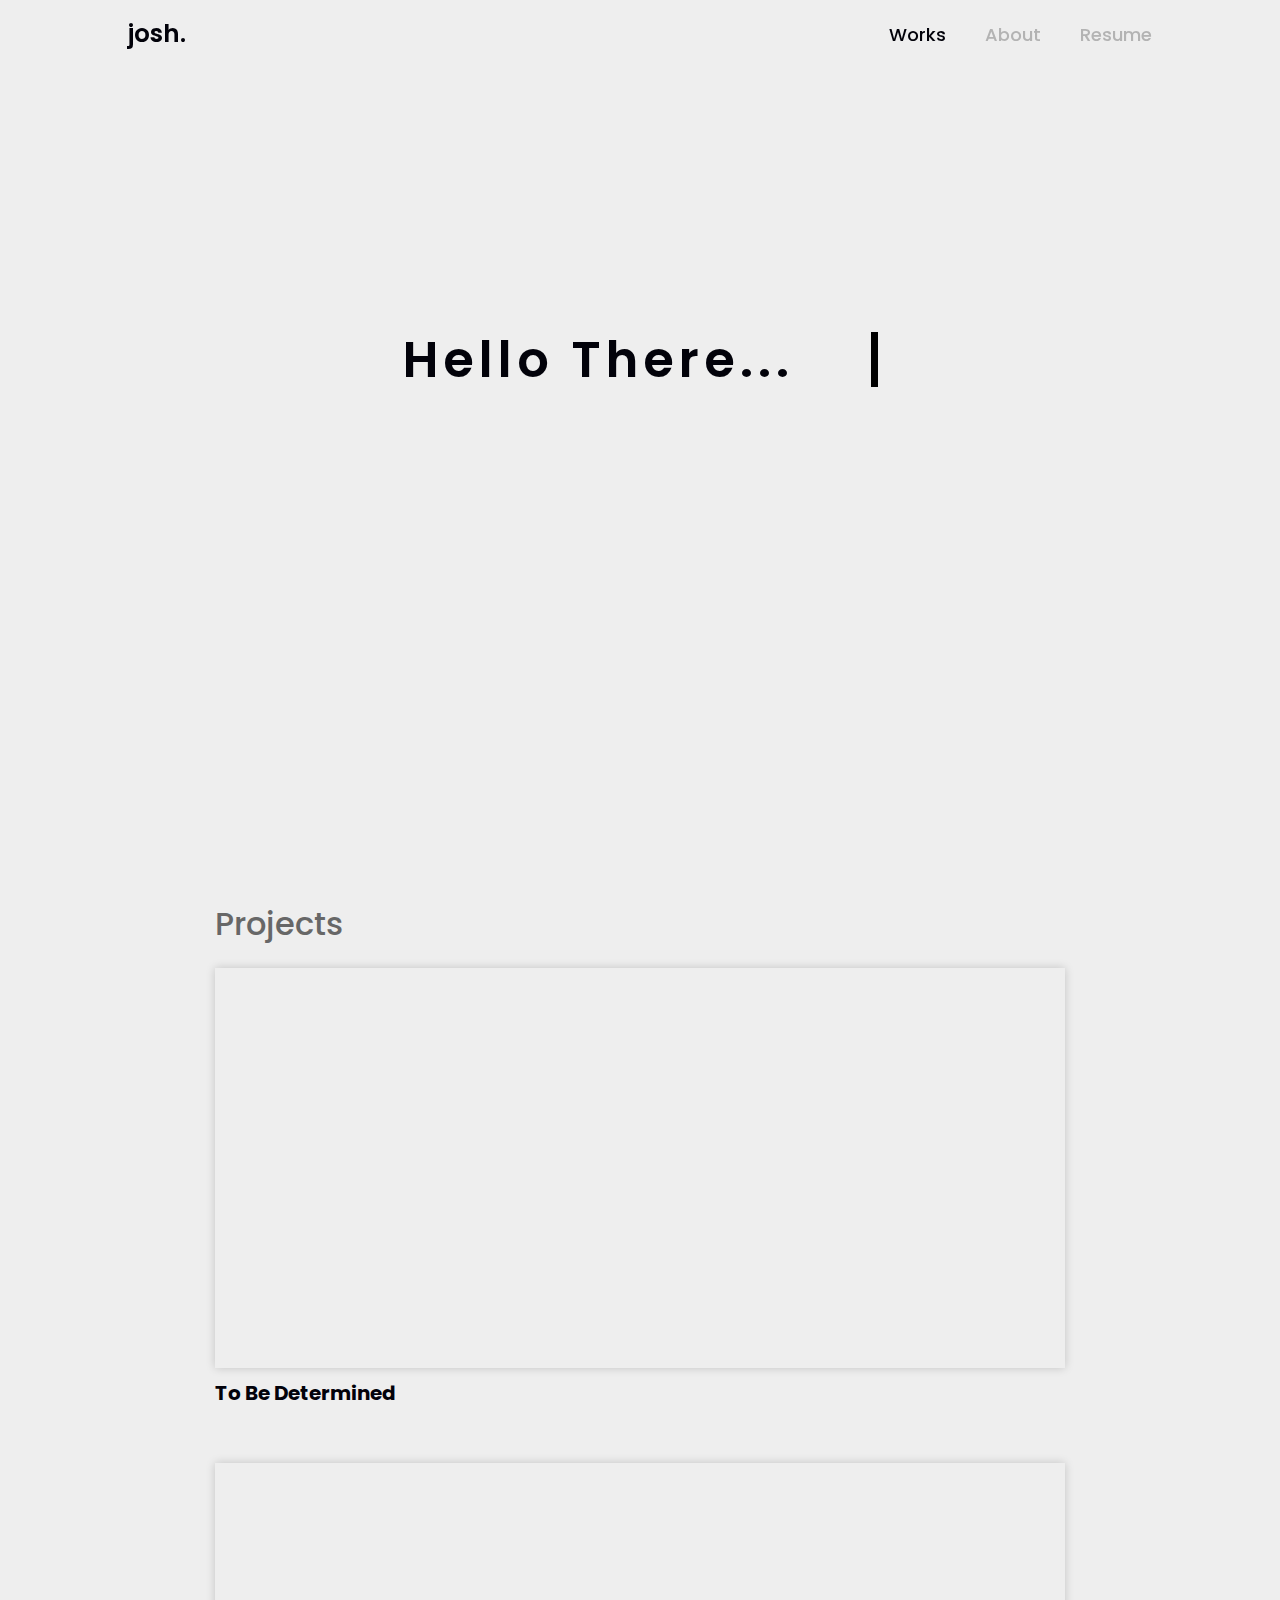
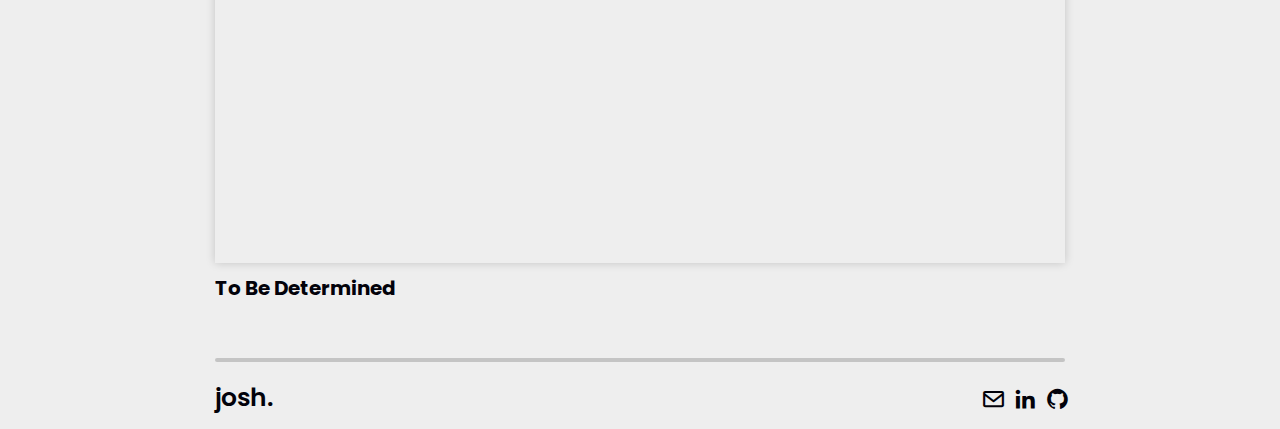
<file: index.html>
<!DOCTYPE html>
<html lang="en">
<head>
	<meta charset="UTF-8"/>
	<meta http-equiv="X-UA-Compatible" content="IE=edge"/>
	<meta name="viewport" content="width=device-width, initial-scale=1.0"/>
	<link rel="stylesheet" href="style.css"/> <!-- Link to your external CSS file -->
	<link href='https://unpkg.com/boxicons@2.1.4/css/boxicons.min.css' rel='stylesheet'> <!-- Link to external Boxicons CSS file -->
	<script src="script.js"></script> <!-- Link to your external JavaScript file -->
	<title> Portfolio Website </title>
</head>
<body>

	<header class="header">
		<a href="index.html" class="Logo">josh.</a>

		<nav class="navbar">
			<a href="index.html" class="active">Works</a> <!-- Navigation link for "Works" -->
			<a href="about.html">About</a> <!-- Navigation link for "About" -->
			<!-- <a href="contact.html">Contact Me</a>  (Navigation link for "Contact Me") --> 
			<a href="Norman Manigault - Resume.pdf">Resume</a> <!-- Navigation link for "Resume" -->
		</nav>
	</header>

	<section class="home">

		<div class="home-content">
			<h1>Hello There...</h1>
			<h3>Software Engineer</h3>
			<p>I am an aspiring <span class="highlighted-text">Software Engineer</span> planning on majoring in Computer Science in the fall of 2024. I enjoy using critical thinking to solve problems I don't know the answer to.</p>
		</div>
	</section>

	<section class="projects">
		<div class="main-container">
			<div class="project-intro-heading">Projects</div>
			<div class="project-tiles">
				<div class="project-tile test" onclick="redirectToAnotherPage()"> <!-- Project tile with an "onclick" event to redirect to another page -->
				</div>
				<div class="seperator">
					<h2 class="project-heading">To Be Determined</h2>
				</div>
				<div class="project-tile test1" onclick="redirectToAnotherPage()"> <!-- Another project tile with an "onclick" event to redirect to another page -->
				</div>
				<div class="seperator">
					<h2 class="project-heading">To Be Determined</h2>
				</div>
			</div>
		</div>
	</section>

	<div class="footer-divider"></div>

	<div class="footer margin20">
		<div class="footer-logo-container">
			<a href="index.html" class="footer-logo">josh.</a> <!-- Footer logo with a link to the home page -->
			<div class="footer-right-group">
				<div class="footer-logo-group">
					<a href="mailto:spartanhighdef@gmail.com" class="icon w-inline-block"><i class='bx bx-envelope bx-tada-hover bx-sm'></i></a> <!-- Mail link -->
					<a href="www.linkedin.com/in/norman-manigault-1abb03273" class="icon w-inline-block"><i class='bx bxl-linkedin bx-tada-hover bx-sm'></i></a> <!-- LinkedIn link -->
					<a href="https://github.com/Norcaz919" class="icon w-inline-block"><i class='bx bxl-github bx-tada-hover bx-sm'></i></a> <!-- GitHub link -->
				</div>
			</div>
		</div>
	</div>
	
</body> 
</html>
</file>
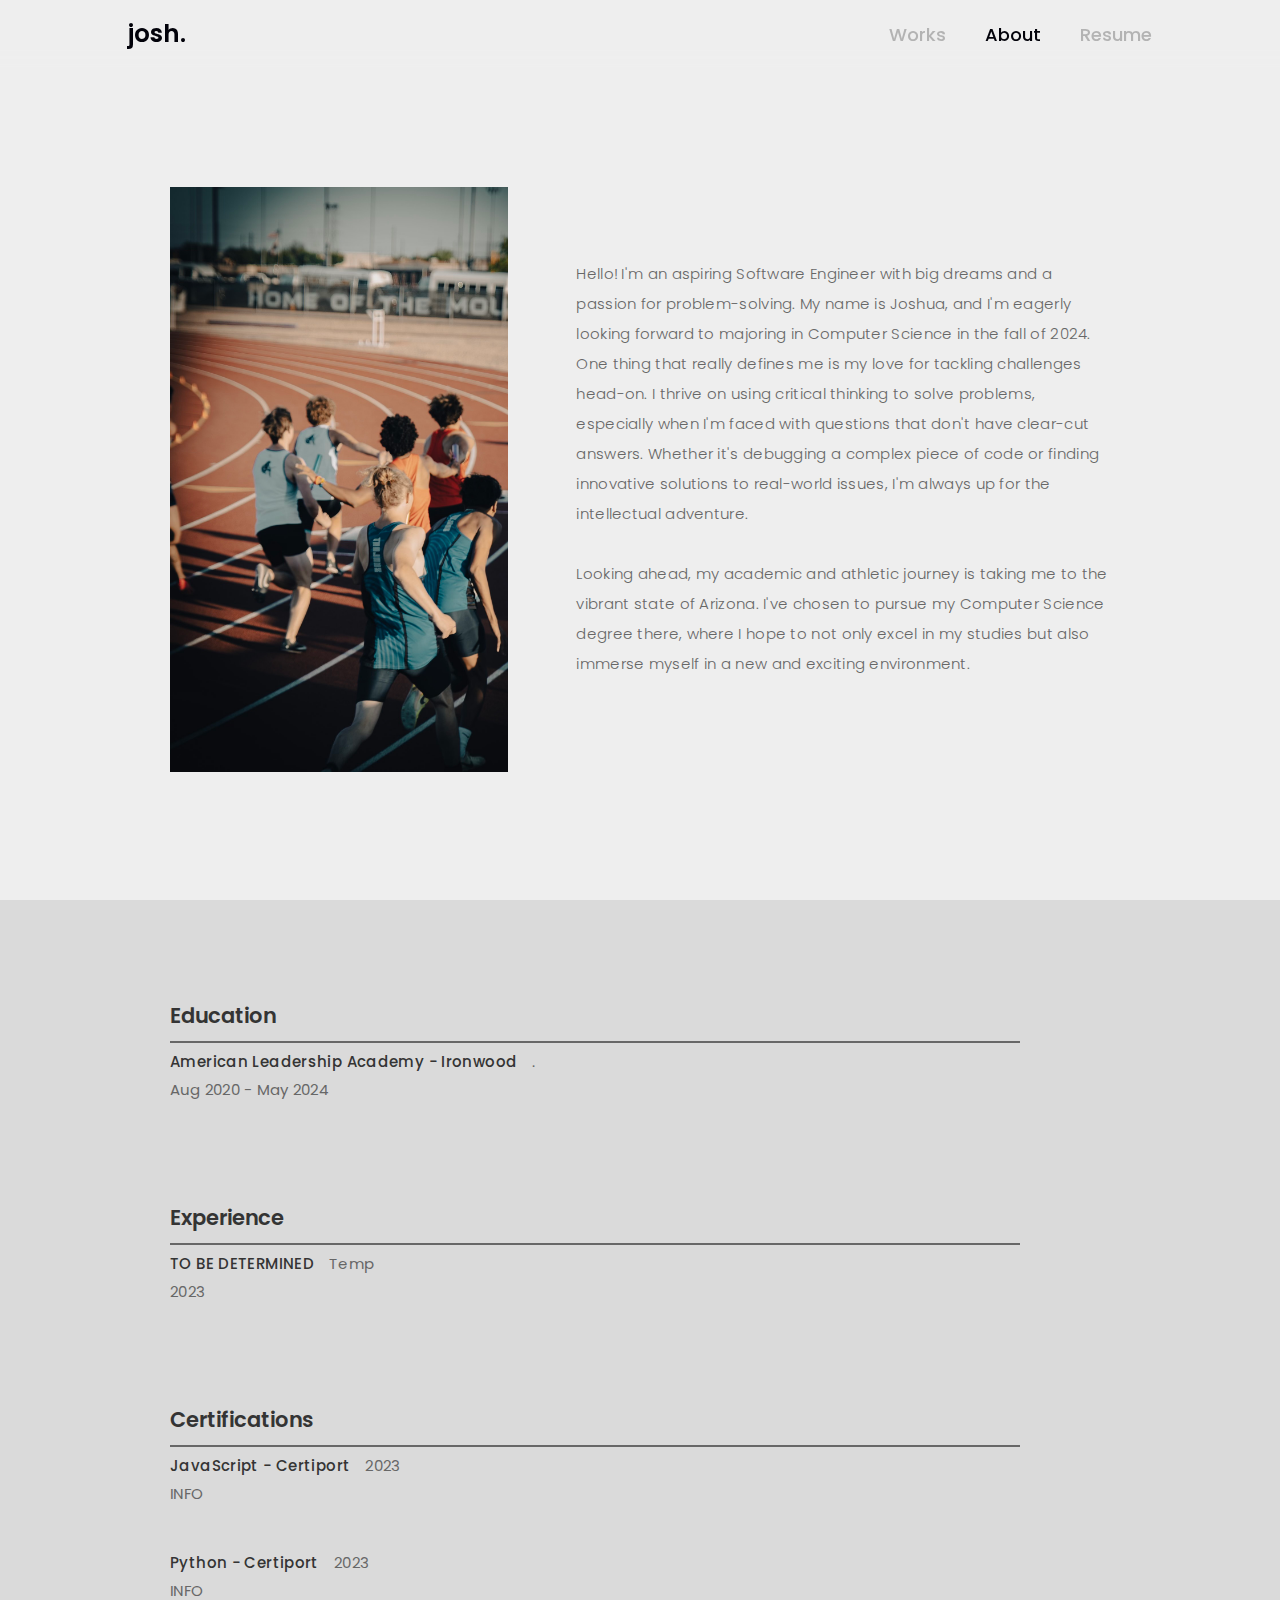
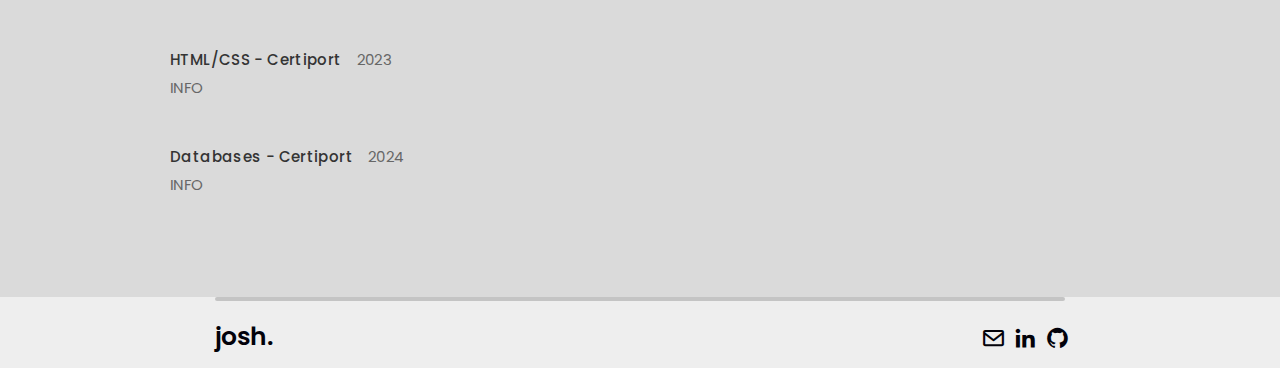
<file: about.html>
<!DOCTYPE html>
<html lang="en">
<head>
	<meta charset="UTF-8"/>
	<meta http-equiv="X-UA-Compatible" content="IE=edge"/>
	<meta name="viewport" content="width=device-width, initial-scale=1.0"/>
	<link rel="stylesheet" href="style_1.css"/>
	<link href='https://unpkg.com/boxicons@2.1.4/css/boxicons.min.css' rel='stylesheet'>
	<script src="script.js"></script>
	<!-- Stylesheet for Adobe Fonts
		<link rel="stylesheet" href="https://use.typekit.net/efh8uez.css"> 
	-->
	<title> Portfolio Website </title>
</head>
<body>

    <header class="header" id="mainHeader" style="transform: translate3d(0px, 0px, 0px) scale3d(1, 1, 1) rotateX(0deg) rotateY(0deg) rotateZ(0deg) skew(0deg, 0deg); 
	transform-style: preserve-3d;">
		<a href="index.html" class="Logo">josh.</a>

		<nav class="navbar">
			<a href="index.html">Works</a>
			<a href="index_2.html" class="active">About</a>
			<!-- Hyperlink that leads to the contact page <a href="contact.html">Contact Me</a> -->
			<a href="Norman Manigault - Resume.pdf">Resume</a>
		</nav>
	</header>

	<div id="aboutme" class="container-main intro-height w-container">
		<div class="aboutme-picture">
			<img src="IMG_3315.JPG" class="image-9" alt="Personal Track & Field Photo">
			<div class="div-block-1">
				<div class="div-block-2 ">
					<p class="self-intro">
						Hello! I'm an aspiring Software Engineer with big dreams and a passion for problem-solving. My name is Joshua, and I'm eagerly looking forward to majoring in Computer Science in the fall of 2024.
						One thing that really defines me is my love for tackling challenges head-on. I thrive on using critical thinking to solve problems, especially when I'm faced with questions that don't have clear-cut answers.
						Whether it's debugging a complex piece of code or finding innovative solutions to real-world issues, I'm always up for the intellectual adventure.
					</p>
					<p class="self-intro">
						Looking ahead, my academic and athletic journey is taking me to the vibrant state of Arizona. I've chosen to pursue my Computer Science degree there, where I hope to not only excel in my studies but also immerse myself in a new and exciting environment.
					</p>
				</div>
			</div>
		</div>
	</div>

	<div class="my-experience">
		<div class="container-main flex-about w-container">
			<div class="div-block-1000">
				<div class="experience-box _0topmargin">
					<h2 class="_0topmargin-heading">Education</h2>
					<div class="experience-box-divider"></div>
					<div>
						<div class="experience-items">
							<div class="experience-text margin7">American Leadership Academy - Ironwood</div>
							<div class="experience-text smaller">.</div>
						</div>
						<div class="experience-text smaller">Aug 2020 - May 2024</div>
					</div>
				</div>

				<div class="experience-box">
					<h2 class="experience-box-heading">Experience</h2>
					<div class="experience-box-divider"></div>
					<div>
						<div class="experience-items">
							<div class="experience-text margin7">TO BE DETERMINED</div>
							<div class="experience-text smaller">Temp</div>
						</div>
						<div class="experience-text smaller">2023</div>
					</div>
				</div>

				<!--<div class="experience-box">
					<h2 class="experience-box-heading">Honors</h2>
					<div class="experience-box-divider"></div>
				</div> -->

				<div class="experience-box">
					<h2 class="experience-box-heading">Certifications</h2>
					<div class="experience-box-divider"></div>
					<div>
						<div class="experience-items">
							<div class="experience-text margin7">JavaScript - Certiport</div>
							<div class="experience-text smaller">2023</div>
						</div>
						<div class="experience-text smaller">INFO</div>
					</div>

					<div class="margin20">
						<div class="experience-items">
							<div class="experience-text">Python - Certiport</div>
							<div class="experience-text smaller">2023</div>
						</div>
						<div class="experience-text smaller">INFO</div>
					</div>

					<div class="margin20">
						<div class="experience-items">
							<div class="experience-text">HTML/CSS - Certiport</div>
							<div class="experience-text smaller">2023</div>
						</div>
						<div class="experience-text smaller">INFO</div>
					</div>

					<div class="margin20">
						<div class="experience-items">
							<div class="experience-text">Databases - Certiport</div>
							<div class="experience-text smaller">2024</div>
						</div>
						<div class="experience-text smaller">INFO</div>
					</div>

				</div>
			</div>
		</div>
	</div>

	<div class="footer-divider"></div>

	<div class="footer">
		<div class="footer-logo-container">
			<a href="index.html" class="footer-logo">josh.</a> <!-- Footer logo with a link to the home page -->
			<div class="footer-right-group">
				<div class="footer-logo-group">
					<a href="mailto:spartanhighdef@gmail.com" class="icon w-inline-block"><i class='bx bx-envelope bx-tada-hover bx-sm'></i></a> <!-- Mail link -->
					<a href="www.linkedin.com/in/norman-manigault-1abb03273" class="icon w-inline-block"><i class='bx bxl-linkedin bx-tada-hover bx-sm'></i></a> <!-- LinkedIn link -->
					<a href="https://github.com/Norcaz919" class="icon w-inline-block"><i class='bx bxl-github bx-tada-hover bx-sm'></i></a> <!-- GitHub link -->
				</div>
			</div>
		</div>
	</div>



</body>
</html>
</file>
<file: style.css>
@import url(https://fonts.googleapis.com/css2?family=Poppins:wght@300;400;500;600;700;800;900&display=swap);

* {
    margin: 0;
    padding: 0;
    -webkit-box-sizing: border-box;
    -moz-box-sizing: border-box;
    box-sizing: border-box;
    font-family: 'Poppins', sans-serif; /* Font settings for the entire page */
}

body {
    background: #EEEEEE;
    color: #02020A; /* Background and text color for the body */
}

.header {
    position: fixed; /* Fixed header at the top */
    top: 0;
    left: 0;
    width: 100%;
    padding: 15px 10%;
    background: transparent; /* Transparent background */
    display: flex;
    justify-content: space-between;
    align-items: center;
    z-index: 100;
    box-shadow: none; /* No shadow */
    backdrop-filter: blur(10px); /* Apply blur effect to the background */
}

.navbar a {
    font-size: 18px;
    color: #b3b3b3; /* Navbar link styles */
    text-decoration: none;
    font-weight: 500;
    margin-left: 35px;
    transition: .3s;
}

.navbar a:hover,
.navbar a.active {
    color: #02020A; /* Navbar link hover and active styles */
}

.Logo {
    font-size: 25px;
    color: #02020A; /* Logo styles */
    text-decoration: none;
    font-weight: 600;
}

.home {
    display: flex;
    justify-content: center;
    align-items: center;
    width: 100%;
    height: 100vh; /* Full viewport height for home section */
}

.home-content {
    max-width: 475px;
    animation: tilt 6s alternate infinite; /* Animation for home content */
    transform-origin: center;
}

.highlighted-text {
    color: lightblue; /* Styling for highlighted text */
}

/* Keyframes for home content animation */
@keyframes tilt {
    0%, 100% {
        transform: rotate(0deg);
    }
    25% {
        transform: rotate(-3deg);
    }
    50% {
        transform: rotate(3deg);
    }
    75% {
        transform: rotate(-2deg);
    }
}

/* Styling for home content elements */
.home-content h1 {
    font-size: 50px;
    font-weight: 600;
    line-height: 1.1;
    overflow: hidden;
    border-right: 0.15em solid black;
    white-space: nowrap;
    letter-spacing: 0.10em;
    animation: fade-in 5.3s ease-out, typing 4s 1.3s steps(30, end) forwards, blink-caret 0.75s 5.3s step-end infinite;
}

/* Keyframes for home content animations */
@keyframes fade-in {
    from {
        opacity: 0;
    }
    to {
        opacity: 1;
    }
}

@keyframes typing {
    from {
        width: 0;
    }
    to {
        width: 100%;
    }
}

@keyframes blink-caret {
    from,
    to {
        border-color: transparent;
    }
    50% {
        border-color: black;
    }
}

.home-content h3 {
    font-size: 30px;
    font-weight: 700;
    opacity: 0;
    transform: translateX(-100%);
    animation: slide 1s forwards;
}

.home-content p {
    opacity: 0;
    transform: translateX(-100%);
    animation: slide 1s 0.5s forwards;
    font-size: 16px;
    margin: 20px 0 40px;
}

/* Keyframes for slide-in animation */
@keyframes slide {
    to {
        opacity: 1;
        transform: translateX(0);
    }
}

/* Card Styles */
.cards {
    display: flex;
    justify-content: center;
    align-items: center;
    flex-wrap: wrap;
    padding: 50px 10%;
}

.card {
    background-color: #f5f5f5;
    border-radius: 10px;
    box-shadow: 0 2px 4px rgba(0, 0, 0, 0.1);
    margin: 20px;
    padding: 20px;
    width: 300px;
    text-align: center;
    transition: transform 0.3s ease-in-out, box-shadow 0.3s ease-in-out;
}

.card:hover {
    transform: scale(1.05);
    box-shadow: 0 4px 6px rgba(0, 0, 0, 0.1);
}

.card h2 {
    font-size: 24px;
    font-weight: 600;
    margin-bottom: 10px;
}

.card p {
    font-size: 16px;
    color: #555;
}

.About {
    padding: 100px 0;
}

.about-content {
    box-shadow: 0 0 20px rgba(0, 0, 0, 0.1);
    background: #f5f5f5;
    border-radius: 14px;
    max-width: 800px;
    margin: 0 auto;
    padding: 0 20px;
    opacity: 0;
    transform: translateY(20px);
    transition: opacity 0.5s ease, transform 0.5s ease;
}

/* Styling for the heading */
.about-content h2 {
    font-size: 36px;
    color: #333;
    margin-bottom: 20px;
    text-align: center;
}

/* Styling for the paragraph */
.about-content p {
    font-size: 18px;
    color: #666;
    line-height: 1.6;
    text-align: justify;
}

.main-container {
    display: block;
    position: relative;
    max-width: 850px;
    margin: auto;
}

.main-container h2 {
    text-align: center;
}

.project-tile {
    position: relative;
    display: flex;
    height: 400px;
    flex-direction: column;
    box-shadow: 0 0 8.8px 0 rgba(0, 0, 0, 0.18);
    transition: all 300ms ease;
}

.project-tile.test {
    background-size: cover;
}

.project-tile.test1 {
    object-fit: cover;
}

.seperator {
    display: flex;
    margin-top: 15px;
    margin-bottom: 60px;
    justify-content: flex-start;
    align-items: flex-end;
}

.project-heading {
    font-size: 20px;
    font-weight: 700;
    line-height: 20px;
}

.w-inline-block {
    max-width: 100%;
    display: inline-block;
}

.footer-divider {
    height: 4px;
    max-width: 850px;
    margin-right: auto;
    margin-left: auto;
    border-radius: 2px;
    background-color: #c4c4c4;
}

.footer {
    position: relative;
    height: 50px;
    max-width: 850px;
    margin-right: auto;
    margin-left: auto;
}

.footer-logo-container {
    position: static;
    display: flex;
    margin-top: 17px;
    margin-bottom: auto;
    padding-left: 0px;
    justify-content: space-between;
}

.footer-logo {
    font-size: 25px;
    color: #02020A;
    text-decoration: none;
    font-weight: 600;
}

.footer-right-group {
    display: flex;
    align-items: center;
}

.footer-logo-group {
    display: flex;
    width: 84px;
    justify-content: space-between;
}

.icon {
    width: 20px;
    height: 20px;
    background-size: cover;
    background-repeat: no-repeat;
    text-decoration: none;
    color: #02020A;
}

.project-intro-heading {
    margin-bottom: 20px;
    font-size: 32px;
    font-weight: 500;
    color: #676767;
}

.project-tile:hover {
    transform: scale(1.05);
    box-shadow: 0 4px 6px rgba(0, 0, 0, 0.1);
    cursor: pointer;
}
</file>
<file: style_1.css>
@import url(https://fonts.googleapis.com/css2?family=Poppins:wght@300;400;500;600;700;800;900&display=swap);

* {
    margin: 0;
    padding: 0;
    -webkit-box-sizing: border-box;
    -moz-box-sizing: border-box;
    box-sizing: border-box;
    font-family: "Poppins", sans-serif;
}

body {
    background: #EEEEEE;
    color: #02020A;
}

.header {
    position: fixed;
    top: 0;
    left: 0;
    width: 100%;
    padding: 15px 10%;
    background: transparent;
    display: flex;
    justify-content: space-between;
    align-items: center;
    z-index: 100;
    box-shadow: none;
    backdrop-filter: blur(10px);
}



.navbar a {
    font-size: 18px;
    color: #b3b3b3;
    text-decoration: none;
    font-weight: 500;
    margin-left: 35px;
    transition: .3s;
}


.navbar a:hover,
.navbar a.active {
    color: #02020A;
}


.Logo {
    font-size: 25px;
    color: #02020A;
    text-decoration: none;
    font-weight: 600;
}

.container-main {
    position: relative;
    display: block;
    max-width: 850px;
    flex-direction: column;
    justify-content: center;
    align-items: stretch;
}

.container-main.intro-height {
    display: flex;
    min-height: 100vh;
    background-image: none;
    background-size: auto;
    background-repeat: repeat;
}

.w-container {
    margin-left: auto;
    margin-right: auto;
    max-width: 940px;
}

.aboutme-picture {
    display: flex;
    height: 65vh;
    margin-top: 58px;
    justify-content: space-between;
}

.image-9 {
    display: block;
    max-width: 36%;
    margin-left: 0px;
    -o-object-fit: cover;
    object-fit: cover;
    -o-object-position: 0% 50%;
    object-position: 0% 50%;
}
  

img {
    vertical-align: middle;
    border: 0;
}

.div-block-1 {
    display: flex;
    min-height: 50vh;
    flex-direction: column;
    justify-content: space-between;
    align-self: center;
}

.div-block-2 {
    margin-left: 68px;
    letter-spacing: 0.5px;
    animation: slideIn 1s ease-in-out;
    z-index: -1;
}

@keyframes slideIn {
    from {
        transform: translateX(-85%);
        opacity: 0;
    }
    to {
        transform: translateX(0);
        opacity: 1;
    }
}



.self-intro {
    margin-top: 10px;
    margin-bottom: 30px;
    font-family: "Poppins", sans-serif;
    color: #676767;
    font-size: 15px;
    line-height: 30px;
    font-weight: 300;
    letter-spacing: 0.3px;
}

.my-experience {
    background-color: #dadada;
    padding-bottom: 0px;
    margin-top: 0px;
}

.container-main.flex-about {
    display: flex;
    height: 100%;
    flex-direction: column;
    justify-content: center;
}

.div-block-1000 {
    display: flex;
    margin-top: 100px;
    margin-bottom: 100px;
    flex-direction: column;
    justify-content: flex-start;
    align-items: flex-start;
}

.experience-box-divider {
    height: 2px;
    width: 850px;
    background-color: #676767;
}

._0topmargin-heading {
    margin-top: 0px;
    margin-bottom: 10px;
    font-size: 21px;
    font-weight: 600;
    color: #343434;
}

.experience-box._0topmargin {
    margin-top: 0px;
}

.experience-box {
    margin-top: 100px;
}

.experience-box-heading {
    margin-top: 0px;
    margin-bottom: 10px;
    color: #343434;
    font-size: 21px;
    font-weight: 600;
}

.experience-items {
    display: flex;
    align-items: flex-end;
}

.experience-text {
    margin-top: 25px;
    margin-left: 0px;
    padding-right: 15px;
    color: #343434;
    font-size: 15px;
    font-weight: 500;
    letter-spacing: 0.025em;
}

.experience-text.margin7 {
    margin-top: 7px;
}

.experience-text.smaller {
    display: inline-block;
    margin-top: 5px;
    font-size: 15px;
    font-weight: 400;
    color: #676767;
}

.margin20 {
    margin-top: 20px;
}

.footer-divider {
    height: 4px;
    max-width: 850px;
    margin-right: auto;
    margin-left: auto;
    border-radius: 2px;
    background-color: #c4c4c4;
}

.footer {
    position: relative;
    height: 50px;
    max-width: 850px;
    margin-right: auto;
    margin-left: auto;
}

.footer-logo-container {
    position: static;
    display: flex;
    margin-top: 17px;
    margin-bottom: auto;
    padding-left: 0px;
    justify-content: space-between;
}

.footer-logo {
    font-size: 25px;
    color: #02020A;
    text-decoration: none;
    font-weight: 600;
}

.footer-right-group {
    display: flex;
    align-items: center;
}

.footer-logo-group {
    display: flex;
    width: 84px;
    justify-content: space-between;
}

.icon {
    width: 20px;
    height: 20px;
    background-size: cover;
    background-repeat: no-repeat;
    text-decoration: none;
    color: #02020A;
}
</file>
